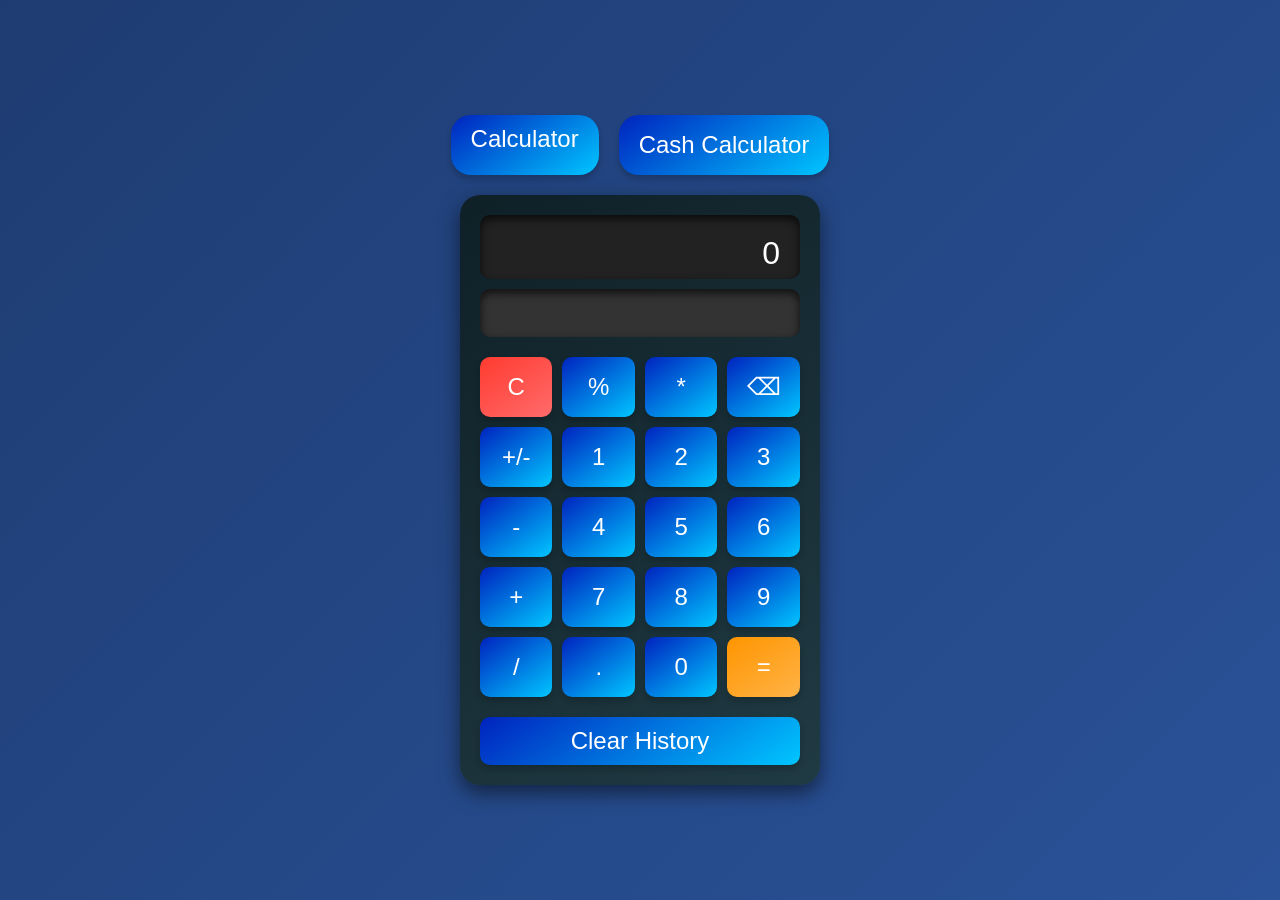
<file: index (1).html>
<!DOCTYPE html>
<html lang="hi">
<head>
  <meta charset="utf-8" />
  <meta name="viewport" content="width=device-width,initial-scale=1" />
  <title>Rahul — All-in-One Calculator (HTML)</title>
  <style>
    body {
        display: flex;
        height: 100vh;
        justify-content: center;
        align-items: center;
        background: linear-gradient(135deg, #1e3c72, #2a5298);
        margin: 0;
        font-family: 'Arial', sans-serif;
    }

    .container {
        display: flex;
        flex-direction: column;
        align-items: center;
    }

    .tabs {
        display: flex;
        gap: 20px;
        margin-bottom: 20px;
    }

    .tabs button {
        background-color: #0023be;
        color: #fff;
        border: none;
        border-radius: 20px;
        padding: 10px 20px;
        cursor: pointer;
        transition: transform 0.3s ease, box-shadow 0.3s ease;
        box-shadow: 0 4px 6px rgba(0, 0, 0, 0.2);
    }

    .tabs button:hover {
        transform: scale(1.1);
        box-shadow: 0 6px 10px rgba(0, 0, 0, 0.3);
    }

    .calculator, .cash-calculator {
        background: linear-gradient(145deg, #0f2027, #203a43);
        color: #fff;
        width: 320px;
        height: 550px;
        border-radius: 20px;
        box-shadow: 0 8px 20px rgba(0, 0, 0, 0.5);
        display: none;
        flex-direction: column;
        padding: 20px;
        animation: fadeIn 0.5s ease-in-out;
    }

    .active {
        display: flex;
    }

    .display {
        height: 350px;
        background: #222;
        border-radius: 10px;
        text-align: right;
        padding: 20px;
        font-size: 2rem;
        box-sizing: border-box;
        box-shadow: inset 0 4px 10px rgba(0, 0, 0, 0.7);
        overflow: hidden;
        white-space: nowrap;
    }

    .history {
        height: 350px;
        background-color: #333;
        color: #aaa;
        overflow-y: auto;
        font-size: 1rem;
        padding: 10px;
        border-radius: 10px;
        margin-top: 10px;
        box-shadow: inset 0 4px 10px rgba(0, 0, 0, 0.7);
    }

    .buttons {
        display: grid;
        grid-template-columns: repeat(4, 1fr);
        gap: 10px;
        margin-top: 20px;
    }

    button {
        background: linear-gradient(145deg, #0023be, #00c6ff);
        color: #fff;
        border: none;
        border-radius: 10px;
        height: 60px;
        font-size: 1.5rem;
        cursor: pointer;
        transition: transform 0.2s ease, box-shadow 0.3s ease;
        box-shadow: 0 4px 6px rgba(0, 0, 0, 0.2);
    }

    button:hover {
        background: linear-gradient(145deg, #0023be, #4facfe);
        transform: translateY(-2px);
        box-shadow: 0 6px 10px rgba(0, 0, 0, 0.3);
    }

    .btn-equal {
        background: linear-gradient(145deg, #ff9500, #ffb347);
        box-shadow: 0 4px 6px rgba(0, 0, 0, 0.2);
    }

    .btn-clear {
        background: linear-gradient(145deg, #ff3b30, #ff6b6b);
        box-shadow: 0 4px 6px rgba(0, 0, 0, 0.2);
    }

    .cash-table div {
        display: flex;
        align-items: center;
        margin-top: 5px;
    }

    .cash-table label {
        width: 60px;
        text-align: left;
        margin-right: 10px;
    }

    .cash-table input {
        width: 100%;
        padding: 5px;
        text-align: right;
        background: #444;
        border: none;
        color: #fff;
        border-radius: 5px;
        box-shadow: inset 0 2px 4px rgba(0, 0, 0, 0.5);
    }

    .clear-history {
        margin-top: 20px;
        display: block;
        width: 100%;
        background: linear-gradient(145deg, #0023be, #00c6ff);
        color: #fff;
        border: none;
        border-radius: 10px;
        padding: 10px;
        cursor: pointer;
        box-shadow: 0 4px 6px rgba(0, 0, 0, 0.2);
        transition: transform 0.2s ease, box-shadow 0.3s ease;
    }

    .clear-history:hover {
        transform: translateY(-2px);
        box-shadow: 0 6px 10px rgba(0, 0, 0, 0.3);
    }

    @keyframes fadeIn {
        from {
            opacity: 0;
            transform: translateY(-10px);
        }
        to {
            opacity: 1;
            transform: translateY(0);
        }
    }
  </style>
</head>
<body>
  <div class="container">
    <div class="tabs">
      <button onclick="showCalculator('calculator')" id="tabCalc" class="active">Calculator</button>
      <button onclick="showCalculator('cash-calculator')" id="tabCash">Cash Calculator</button>
    </div>

    <!-- Calculator -->
    <div class="calculator active" id="calculator">
      <div id="display" class="display">0</div>
      <div id="history" class="history"></div>
      <div class="buttons">
        <button class="btn-clear" onclick="clearDisplay()">C</button>
        <button onclick="calculatePercentage()">%</button>
        <button onclick="appendValue('*')">*</button>
        <button onclick="backspace()">⌫</button>
        <button onclick="toggleSign()">+/-</button>
        <button onclick="appendValue('1')">1</button>
        <button onclick="appendValue('2')">2</button>
        <button onclick="appendValue('3')">3</button>
        <button onclick="appendValue('-')">-</button>
        <button onclick="appendValue('4')">4</button>
        <button onclick="appendValue('5')">5</button>
        <button onclick="appendValue('6')">6</button>
        <button onclick="appendValue('+')">+</button>
        <button onclick="appendValue('7')">7</button>
        <button onclick="appendValue('8')">8</button>
        <button onclick="appendValue('9')">9</button>
        <button onclick="appendValue('/')">/</button>
        <button onclick="appendValue('.')">.</button>
        <button onclick="appendValue('0')">0</button>
        <button class="btn-equal" onclick="calculate()">=</button>
      </div>
      <button class="clear-history" onclick="clearHistory('history')">Clear History</button>
    </div>

    <!-- Cash Calculator -->
    <div class="cash-calculator" id="cash-calculator">
      <div class="cash-table">
        <div><label for="note500">₹500</label><input type="number" id="note500" value="0" min="0" /></div>
        <div><label for="note200">₹200</label><input type="number" id="note200" value="0" min="0" /></div>
        <div><label for="note100">₹100</label><input type="number" id="note100" value="0" min="0" /></div>
        <div><label for="note50">₹50</label><input type="number" id="note50" value="0" min="0" /></div>
        <div><label for="note20">₹20</label><input type="number" id="note20" value="0" min="0" /></div>
        <div><label for="note10">₹10</label><input type="number" id="note10" value="0" min="0" /></div>
        <div><label for="coins">Coins</label><input type="number" id="coins" value="0" min="0" /></div>
      </div>
      <button class="clear-history" onclick="calculateCash()">Calculate</button>
      <div id="cash-display" class="display" style="margin-top:10px;font-size:1.2rem">Total: ₹0</div>
      <div id="cash-history" class="history"></div>
      <button class="clear-history" onclick="clearHistory('cash-history')">Clear History</button>
    </div>
  </div>

  <script>
    function showCalculator(id){
      document.getElementById('calculator').classList.remove('active');
      document.getElementById('cash-calculator').classList.remove('active');
      document.getElementById(id).classList.add('active');
    }

    const displayEl = document.getElementById('display');
    const historyEl = document.getElementById('history');

    function appendValue(val){
      if(displayEl.innerText === '0') displayEl.innerText = val;
      else displayEl.innerText += val;
    }
    function clearDisplay(){displayEl.innerText='0';}
    function backspace(){displayEl.innerText = displayEl.innerText.slice(0,-1)||'0';}
    function toggleSign(){if(displayEl.innerText!=='0'){displayEl.innerText = displayEl.innerText.startsWith('-')?displayEl.innerText.slice(1):'-'+displayEl.innerText;}}
    function calculatePercentage(){displayEl.innerText = parseFloat(displayEl.innerText)/100;}
    function calculate(){
      try{
        let result = eval(displayEl.innerText);
        historyEl.innerHTML += displayEl.innerText + ' = ' + result + '<br>';
        displayEl.innerText = result;
      }catch{displayEl.innerText='Error';}
    }
    function clearHistory(id){document.getElementById(id).innerHTML='';}

    function calculateCash(){
      const vals = [500,200,100,50,20,10];
      let total=0;
      vals.forEach(v=>{total += (parseInt(document.getElementById('note'+v).value)||0)*v;});
      total += parseInt(document.getElementById('coins').value)||0;
      document.getElementById('cash-display').innerText = `Total: ₹${total}`;
      document.getElementById('cash-history').innerHTML += `₹${total}<br>`;
    }
  </script>
</body>
</html>
</file>
